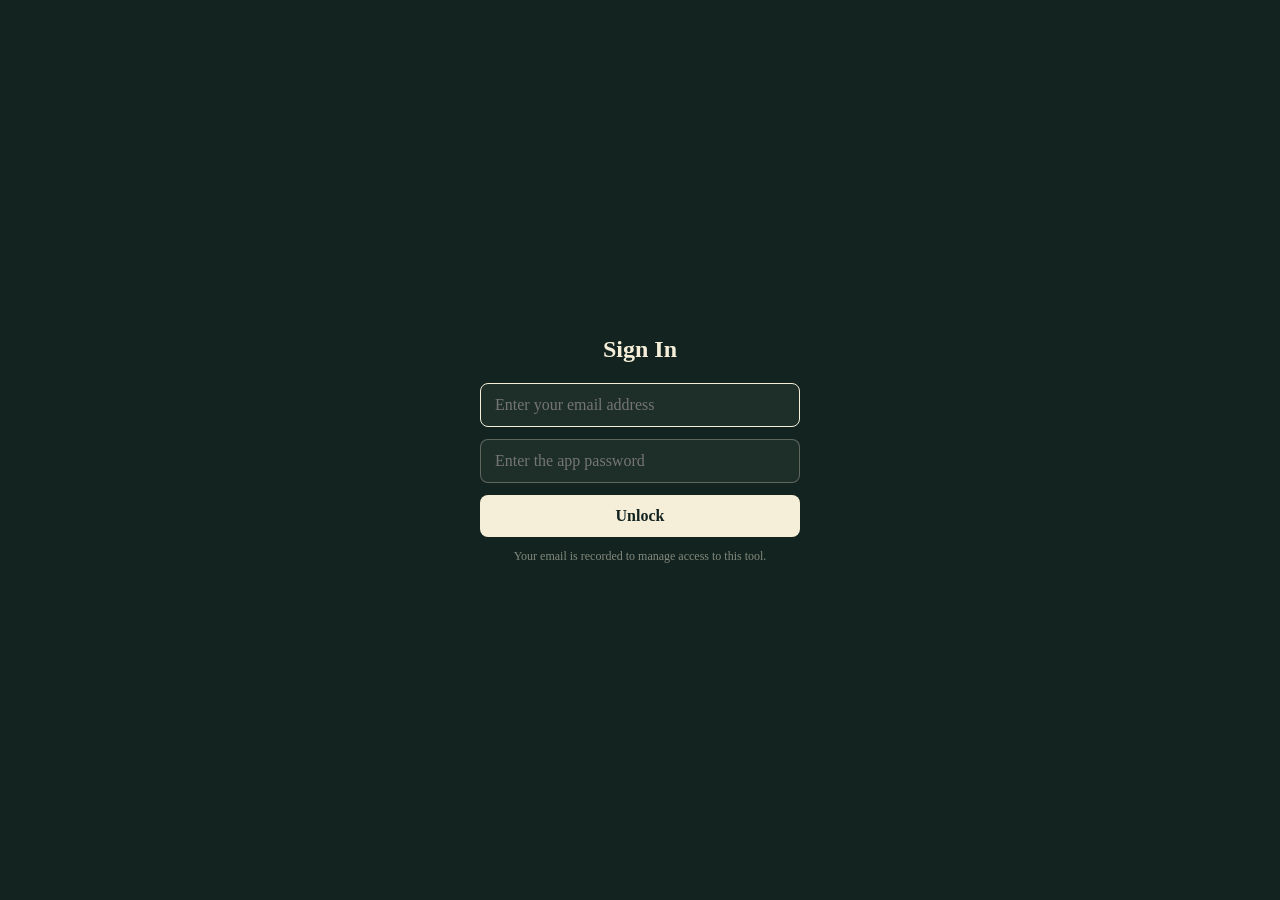
<file: index.html>
<!DOCTYPE html>
<html lang="en">
<head>
<meta charset="UTF-8" />
<meta name="viewport" content="width=device-width, initial-scale=1.0" />
<title>Open Play Generator — By draiyned</title>
<link rel="stylesheet" href="style.css" />
</head>
<body>

<div id="gate-overlay">
  <form id="gate-form" novalidate>
    <h1>Sign In</h1>
    <div id="gsi-wrap" style="display:none">
      <div id="gsi-btn"></div>
      <p id="gsi-status"></p>
    </div>
    <input type="email" id="gate-email" placeholder="Enter your email address" autocomplete="email" inputmode="email" autofocus />
    <input type="password" id="gate-input" placeholder="Enter the app password" autocomplete="off" />
    <button type="submit" id="gate-submit">Unlock</button>
    <p id="gate-error">Incorrect password.</p>
    <p id="gate-note">Your email is recorded to manage access to this tool.</p>
  </form>
</div>

<script src="config.js"></script>
<script src="qr.js"></script>
<div id="root" style="display:none"></div>
<div id="toast-root" aria-live="polite"></div>

<script>
(function () {
  var GATE_PASSWORD = "october2026";
  var SESSION_KEY = "gate-unlocked";
  var EMAIL_KEY = "gate-email";
  // Set in config.js. While the URL is still the placeholder, the gate skips
  // the server check and only validates locally.
  var CFG = window.OPG_CONFIG || {};
  var ACCESS_URL = CFG.ACCESS_URL || "PASTE_APPS_SCRIPT_URL_HERE";
  // Set in config.js. While the client ID is still the placeholder, the gate
  // falls back to a typed (unverified) email.
  var GOOGLE_CLIENT_ID = CFG.GOOGLE_CLIENT_ID || "PASTE_GOOGLE_CLIENT_ID_HERE";
  var useGoogle = GOOGLE_CLIENT_ID.indexOf("PASTE_") !== 0;
  var googleCredential = "";
  var googleEmail = "";
  var DEVICE_KEY = "opg-device-id";
  var submitBtn = document.getElementById("gate-submit");

  function getDeviceId() {
    try {
      var id = localStorage.getItem(DEVICE_KEY);
      if (!id) {
        id = (window.crypto && crypto.randomUUID)
          ? crypto.randomUUID()
          : "d-" + Date.now() + "-" + Math.random().toString(36).slice(2, 12);
        localStorage.setItem(DEVICE_KEY, id);
      }
      return id;
    } catch (e) {
      // no storage: use a one-off id so everyone without storage isn't treated as one device
      return "tmp-" + Math.random().toString(36).slice(2, 14);
    }
  }

  // While someone is inside, ask the server every few seconds whether they've
  // been put on hold, and send them back to the sign-in screen if so.
  var POLL_MS = (Number(CFG.POLL_SECONDS) || 15) * 1000;
  var NOTICE_KEY = "gate-notice";
  var pollTimer = null;

  function kickOut(msg) {
    try {
      sessionStorage.removeItem(SESSION_KEY);
      sessionStorage.setItem(NOTICE_KEY, msg);
    } catch (e) {}
    location.reload();
  }

  function pollStatus() {
    if (ACCESS_URL.indexOf("PASTE_") === 0) return;
    var email = "";
    try { email = sessionStorage.getItem(EMAIL_KEY) || ""; } catch (e) {}
    fetch(ACCESS_URL, {
      method: "POST",
      headers: { "Content-Type": "text/plain;charset=utf-8" },
      body: JSON.stringify({ action: "status", email: email, device: getDeviceId() })
    }).then(function (r) { return r.json(); }).then(function (res) {
      if (res && res.allowed === false) kickOut("Your access was put on hold. Contact the organizer.");
    }).catch(function () {
      // offline or server hiccup: don't kick anyone out because of that
    });
  }

  function startPolling() {
    if (pollTimer) return;
    pollStatus();
    pollTimer = setInterval(pollStatus, POLL_MS);
    document.addEventListener("visibilitychange", function () {
      if (!document.hidden) pollStatus();
    });
  }

  function showError(msg) {
    error.textContent = msg;
    error.style.display = "block";
  }

  function checkAccess(email) {
    if (ACCESS_URL.indexOf("PASTE_") === 0) return Promise.resolve({ allowed: true, email: email });
    // text/plain keeps this a "simple" request, so no CORS preflight is needed
    return fetch(ACCESS_URL, {
      method: "POST",
      headers: { "Content-Type": "text/plain;charset=utf-8" },
      body: JSON.stringify({
        credential: useGoogle ? googleCredential : "",
        email: useGoogle ? "" : email,
        device: getDeviceId(),
        ua: (navigator.userAgent || "").slice(0, 200)
      })
    }).then(function (r) { return r.json(); });
  }

  function emailFromCredential(cred) {
    // display only -- the server verifies the token before trusting it
    try {
      var part = cred.split(".")[1].replace(/-/g, "+").replace(/_/g, "/");
      return JSON.parse(atob(part)).email || "";
    } catch (e) {
      return "";
    }
  }

  function onGoogleCredential(resp) {
    googleCredential = resp.credential || "";
    googleEmail = emailFromCredential(googleCredential);
    document.getElementById("gsi-status").textContent = googleEmail ? "Signed in as " + googleEmail : "Signed in with Google";
    error.style.display = "none";
    input.focus();
  }

  function setupGoogle() {
    emailInput.style.display = "none";
    document.getElementById("gsi-wrap").style.display = "";
    var s = document.createElement("script");
    s.src = "https://accounts.google.com/gsi/client";
    s.async = true;
    s.defer = true;
    s.onload = function () {
      google.accounts.id.initialize({ client_id: GOOGLE_CLIENT_ID, callback: onGoogleCredential });
      google.accounts.id.renderButton(document.getElementById("gsi-btn"), {
        theme: "filled_black", size: "large", text: "signin_with", shape: "pill"
      });
    };
    s.onerror = function () { showError("Couldn't load Google sign-in. Check your connection."); };
    document.head.appendChild(s);
  }

  var overlay = document.getElementById("gate-overlay");
  var form = document.getElementById("gate-form");
  var input = document.getElementById("gate-input");
  var emailInput = document.getElementById("gate-email");
  var error = document.getElementById("gate-error");
  var root = document.getElementById("root");

  function unlock() {
    overlay.style.display = "none";
    root.style.display = "";
    var script = document.createElement("script");
    script.src = "app.js";
    document.body.appendChild(script);
    startPolling();
  }

  var alreadyIn = false;
  try {
    if (sessionStorage.getItem(SESSION_KEY) === "yes") {
      alreadyIn = true;
      unlock();
    }
  } catch (e) {
    // sessionStorage unavailable (e.g. some file:// or privacy modes) -- gate stays up
  }

  try {
    var notice = sessionStorage.getItem(NOTICE_KEY);
    if (notice && !alreadyIn) {
      sessionStorage.removeItem(NOTICE_KEY);
      showError(notice);
    }
  } catch (e) {}

  if (useGoogle && !alreadyIn) setupGoogle();

  form.addEventListener("submit", function (e) {
    e.preventDefault();
    var email = emailInput.value.trim();
    if (useGoogle) {
      if (!googleCredential) {
        showError("Sign in with Google first.");
        return;
      }
    } else if (!/^[^\s@]+@[^\s@]+\.[^\s@]+$/.test(email)) {
      showError("Enter a valid email address.");
      emailInput.focus();
      return;
    }
    if (input.value !== GATE_PASSWORD) {
      showError("Incorrect password.");
      input.value = "";
      input.focus();
      return;
    }
    submitBtn.disabled = true;
    submitBtn.textContent = "Checking…";
    checkAccess(email).then(function (res) {
      if (res && res.allowed) {
        error.style.display = "none";
        try {
          sessionStorage.setItem(SESSION_KEY, "yes");
          sessionStorage.setItem(EMAIL_KEY, res.email || email);
        } catch (err) {
          // ignore if storage isn't available
        }
        unlock();
      } else if (res && res.reason === "blocked") {
        showError("Access is on hold for this email or device. Contact the organizer.");
      } else if (res && res.reason === "unverified") {
        googleCredential = "";
        document.getElementById("gsi-status").textContent = "";
        showError("Google sign-in couldn't be verified. Sign in with Google again.");
      } else {
        showError("Couldn't verify access. Try again.");
      }
    }).catch(function (err) {
      showError("Couldn't reach the access server (" + String((err && err.message) || err).slice(0, 80) + "). Check your connection and try again.");
    }).then(function () {
      submitBtn.disabled = false;
      submitBtn.textContent = "Unlock";
    });
  });
})();
</script>

</body>
</html>
</file>
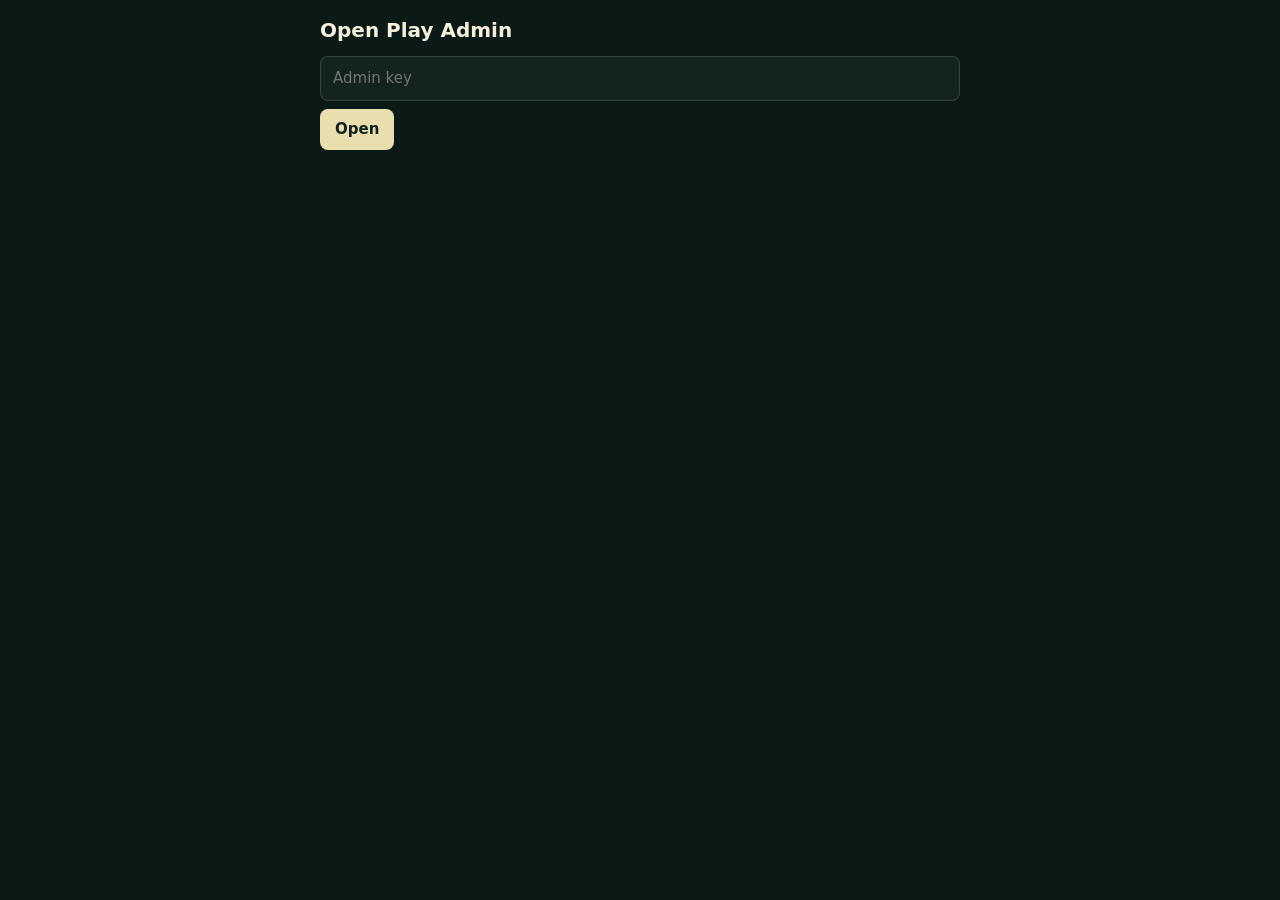
<file: admin/index.html>
<!DOCTYPE html>
<html lang="en">
<head>
<meta charset="UTF-8" />
<meta name="viewport" content="width=device-width, initial-scale=1.0" />
<meta name="robots" content="noindex, nofollow" />
<title>Open Play Admin</title>
<style>
  :root { color-scheme: dark; --bg:#0b1a17; --card:#122320; --line:rgba(245,239,217,.16); --txt:#F5EFD9; --mut:rgba(245,239,217,.6); --ok:#7fd49a; --bad:#ff8a80; }
  * { box-sizing: border-box; }
  body { margin:0; background:var(--bg); color:var(--txt); font:15px/1.4 system-ui, -apple-system, "Segoe UI", sans-serif; padding:16px; padding-top:max(16px, env(safe-area-inset-top)); }
  h1 { font-size:1.25rem; margin:0 0 12px; }
  .wrap { max-width:640px; margin:0 auto; }
  input, button { font:inherit; color:inherit; }
  input[type=password], input[type=search] { width:100%; padding:11px 12px; border-radius:8px; border:1px solid var(--line); background:var(--card); }
  button { cursor:pointer; border-radius:8px; border:1px solid var(--line); background:var(--card); padding:9px 14px; }
  button:disabled { opacity:.5; cursor:wait; }
  .primary { background:#e9dfae; color:#10201c; border-color:transparent; font-weight:600; }
  .row { display:flex; gap:8px; align-items:center; }
  .row > input { flex:1; }
  #err { color:var(--bad); min-height:1.2em; margin:8px 0 0; font-size:.9rem; }
  .stats { display:flex; gap:14px; margin:4px 0 12px; color:var(--mut); font-size:.85rem; flex-wrap:wrap; }
  .stats b { color:var(--txt); }
  .acct { background:var(--card); border:1px solid var(--line); border-radius:10px; padding:12px; margin:10px 0; }
  .acct.blocked { border-color:rgba(255,138,128,.5); }
  .top { display:flex; justify-content:space-between; gap:10px; align-items:flex-start; }
  .mail { font-weight:600; word-break:break-all; }
  .badge { font-size:.75rem; padding:2px 8px; border-radius:99px; border:1px solid currentColor; white-space:nowrap; }
  .badge.ok { color:var(--ok); } .badge.bad { color:var(--bad); }
  .meta { color:var(--mut); font-size:.8rem; margin-top:6px; word-break:break-word; }
  .act { margin-top:10px; }
  .danger { color:var(--bad); }
  .hide { display:none; }
  #empty { color:var(--mut); text-align:center; padding:24px 0; }
</style>
</head>
<body>
<div class="wrap">
  <h1>Open Play Admin</h1>

  <form id="login">
    <input type="password" id="key" placeholder="Admin key" autocomplete="off" />
    <div class="row" style="margin-top:8px"><button class="primary" id="go" type="submit">Open</button></div>
  </form>

  <div id="panel" class="hide">
    <div class="row" style="margin-bottom:8px">
      <input type="search" id="q" placeholder="Search email or device" />
      <button id="refresh" type="button">Refresh</button>
    </div>
    <div class="stats" id="stats"></div>
    <div id="list"></div>
    <div id="empty" class="hide">No sign-ins yet.</div>
    <div class="row" style="margin-top:14px"><button id="logout" type="button">Lock</button></div>
  </div>
  <p id="err"></p>
</div>

<script src="../config.js"></script>
<script>
(function () {
  var CFG = window.OPG_CONFIG || {};
  var URL_ = CFG.ACCESS_URL || "";
  var KEY_STORE = "opg-admin-key";
  var key = "";
  var rows = [];
  var $ = function (id) { return document.getElementById(id); };

  function esc(s) {
    return String(s == null ? "" : s).replace(/[&<>"']/g, function (c) {
      return { "&": "&amp;", "<": "&lt;", ">": "&gt;", '"': "&quot;", "'": "&#39;" }[c];
    });
  }

  function showErr(m) { $("err").textContent = m || ""; }

  function api(payload) {
    if (!URL_ || URL_.indexOf("PASTE_") === 0) return Promise.reject(new Error("config"));
    payload.key = key;
    return fetch(URL_, {
      method: "POST",
      headers: { "Content-Type": "text/plain;charset=utf-8" },
      body: JSON.stringify(payload)
    }).then(function (r) { return r.json(); });
  }

  function reason(res) {
    var map = {
      bad_key: "Wrong key.",
      locked: "Too many wrong tries. Wait 15 minutes.",
      admin_disabled: "Admin isn't set up in the script yet (set ADMIN_KEY).",
      stale: "That row changed. Refreshing.",
      no_row: "That row no longer exists. Refreshing."
    };
    return map[res && res.reason] || "Something went wrong.";
  }

  function fmt(iso) {
    if (!iso) return "—";
    var d = new Date(iso);
    return isNaN(d) ? esc(iso) : d.toLocaleString([], { dateStyle: "medium", timeStyle: "short" });
  }

  function render() {
    var q = $("q").value.trim().toLowerCase();
    var shown = rows.filter(function (r) {
      return !q || r.email.toLowerCase().indexOf(q) >= 0 || r.device.toLowerCase().indexOf(q) >= 0;
    }).sort(function (a, b) { return String(b.last).localeCompare(String(a.last)); });

    var emails = {}, blockedEmails = {};
    rows.forEach(function (r) { emails[r.email] = 1; if (r.blocked) blockedEmails[r.email] = 1; });
    $("stats").innerHTML =
      "<span><b>" + Object.keys(emails).length + "</b> accounts</span>" +
      "<span><b>" + rows.length + "</b> devices</span>" +
      "<span><b>" + Object.keys(blockedEmails).length + "</b> on hold</span>";

    $("empty").classList.toggle("hide", rows.length > 0);
    $("list").innerHTML = shown.map(function (r) {
      var b = r.blocked;
      return (
        '<div class="acct' + (b ? " blocked" : "") + '">' +
          '<div class="top"><div class="mail">' + esc(r.email) + '</div>' +
          '<span class="badge ' + (b ? "bad" : "ok") + '">' + (b ? "on hold" : "allowed") + '</span></div>' +
          '<div class="meta">Last seen ' + fmt(r.last) + ' · first ' + fmt(r.first) + ' · ' + esc(r.visits) + ' visit' + (r.visits === 1 ? "" : "s") + '</div>' +
          '<div class="meta">Device ' + esc(r.device.slice(0, 8)) + ' · ' + esc(r.ua.slice(0, 90)) + '</div>' +
          '<div class="act"><button type="button" class="' + (b ? "" : "danger") + '" data-row="' + r.row + '" data-email="' + esc(r.email) + '" data-to="' + (b ? "allowed" : "blocked") + '">' +
            (b ? "Unblock" : "Block") + '</button></div>' +
        '</div>'
      );
    }).join("");
  }

  function load() {
    showErr("");
    return api({ action: "list" }).then(function (res) {
      if (!res || !res.ok) {
        if (res && (res.reason === "bad_key" || res.reason === "locked" || res.reason === "admin_disabled")) lock();
        showErr(reason(res));
        return;
      }
      rows = res.rows || [];
      $("login").classList.add("hide");
      $("panel").classList.remove("hide");
      try { sessionStorage.setItem(KEY_STORE, key); } catch (e) {}
      render();
    }).catch(function (e) {
      showErr(e.message === "config" ? "Set ACCESS_URL in config.js first." : "Couldn't reach the server (" + String(e.message || e).slice(0, 80) + "). Try again.");
    });
  }

  function lock() {
    key = "";
    rows = [];
    try { sessionStorage.removeItem(KEY_STORE); } catch (e) {}
    $("panel").classList.add("hide");
    $("login").classList.remove("hide");
    $("key").value = "";
  }

  $("login").addEventListener("submit", function (e) {
    e.preventDefault();
    key = $("key").value;
    if (!key) return;
    $("go").disabled = true;
    load().then(function () { $("go").disabled = false; });
  });
  $("refresh").addEventListener("click", load);
  $("logout").addEventListener("click", lock);
  $("q").addEventListener("input", render);

  $("list").addEventListener("click", function (e) {
    var btn = e.target.closest("button[data-row]");
    if (!btn) return;
    var to = btn.dataset.to, email = btn.dataset.email;
    var msg = to === "blocked"
      ? "Put " + email + " and this device on hold?"
      : "Unblock " + email + "? This also clears holds tied to the same email or device.";
    if (!window.confirm(msg)) return;
    btn.disabled = true;
    api({ action: "set", row: Number(btn.dataset.row), email: email, status: to }).then(function (res) {
      if (!res || !res.ok) { showErr(reason(res)); return load(); }
      rows = res.rows || [];
      showErr("");
      render();
    }).catch(function (e) { showErr("Couldn't reach the server (" + String((e && e.message) || e).slice(0, 80) + "). Try again."); btn.disabled = false; });
  });

  try {
    var saved = sessionStorage.getItem(KEY_STORE);
    if (saved) { key = saved; load(); }
  } catch (e) {}
})();
</script>
</body>
</html>
</file>
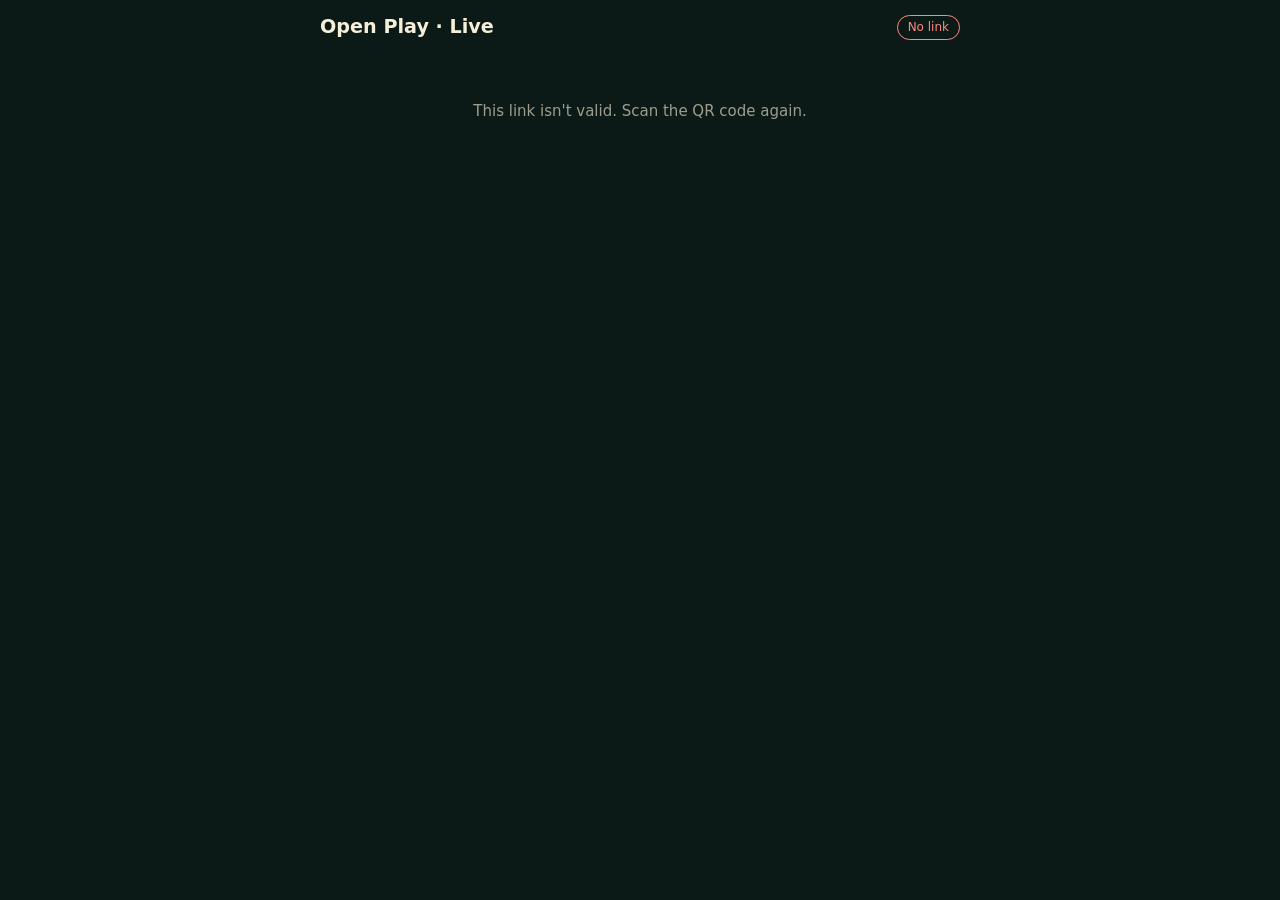
<file: live/index.html>
<!DOCTYPE html>
<html lang="en">
<head>
<meta charset="UTF-8" />
<meta name="viewport" content="width=device-width, initial-scale=1.0" />
<meta name="robots" content="noindex, nofollow" />
<title>Open Play — Live</title>
<style>
  :root { color-scheme: dark; --bg:#0b1a17; --card:#122320; --line:rgba(245,239,217,.16); --txt:#F5EFD9; --mut:rgba(245,239,217,.62); --ok:#7fd49a; --bad:#ff8a80; --gold:#e9dfae; }
  * { box-sizing: border-box; }
  body { margin:0; background:var(--bg); color:var(--txt); font:15px/1.4 system-ui,-apple-system,"Segoe UI",sans-serif; padding:14px; padding-top:max(14px, env(safe-area-inset-top)); padding-bottom:max(24px, env(safe-area-inset-bottom)); }
  .wrap { max-width:640px; margin:0 auto; }
  header { display:flex; align-items:center; justify-content:space-between; gap:10px; margin-bottom:12px; }
  h1 { font-size:1.2rem; margin:0; }
  h2 { font-size:.78rem; letter-spacing:.08em; text-transform:uppercase; color:var(--mut); margin:20px 0 8px; font-weight:600; }
  .pill { font-size:.75rem; padding:3px 10px; border-radius:99px; border:1px solid currentColor; white-space:nowrap; }
  .pill.live { color:var(--ok); } .pill.off { color:var(--bad); } .pill.end { color:var(--gold); }
  .sub { color:var(--mut); font-size:.8rem; }
  .banner { background:#1b3a33; border:1px solid rgba(233,223,174,.45); border-radius:10px; padding:10px 12px; margin:10px 0; font-size:.9rem; }
  .courts { display:grid; grid-template-columns:repeat(auto-fit,minmax(250px,1fr)); gap:10px; }
  .card { background:var(--card); border:1px solid var(--line); border-radius:12px; padding:12px; }
  .card.playing { border-color:rgba(233,223,174,.45); }
  .chead { display:flex; justify-content:space-between; color:var(--mut); font-size:.8rem; margin-bottom:6px; }
  .team { font-weight:600; }
  .vs { color:var(--mut); font-size:.75rem; margin:2px 0; }
  .mt { color:var(--gold); font-variant-numeric:tabular-nums; }
  .free { color:var(--mut); }
  .chips { display:flex; flex-wrap:wrap; gap:6px; }
  .chip { background:var(--card); border:1px solid var(--line); border-radius:99px; padding:4px 10px; font-size:.85rem; }
  .chip b { color:var(--gold); margin-right:4px; }
  .chip.hot { border-color:rgba(233,223,174,.7); background:rgba(233,223,174,.14); font-weight:600; }
  .card.next { border-color:rgba(233,223,174,.7); }
  .nextbadge { color:var(--gold); font-weight:700; letter-spacing:.08em; }
  table { width:100%; border-collapse:collapse; font-variant-numeric:tabular-nums; }
  th, td { padding:7px 6px; text-align:right; border-bottom:1px solid var(--line); font-size:.85rem; white-space:nowrap; }
  th { color:var(--mut); font-weight:600; font-size:.72rem; }
  th:nth-child(2), td:nth-child(2) { text-align:left; width:100%; white-space:normal; }
  td:first-child, th:first-child { text-align:left; color:var(--mut); }
  .pos { color:var(--ok); } .neg { color:var(--bad); }
  .scroll { overflow-x:auto; }
  .res { background:var(--card); border:1px solid var(--line); border-radius:10px; padding:9px 12px; margin-bottom:8px; font-size:.9rem; }
  .res .row { display:flex; justify-content:space-between; gap:10px; }
  .res .win { font-weight:700; }
  .res .meta { color:var(--mut); font-size:.75rem; margin-bottom:3px; }
  .empty { color:var(--mut); padding:6px 0; }
  .msg { text-align:center; padding:48px 12px; color:var(--mut); }
</style>
</head>
<body>
<div class="wrap">
  <header>
    <div><h1>Open Play · Live</h1><div class="sub" id="ago"></div></div>
    <span class="pill off" id="pill">Connecting…</span>
  </header>
  <div id="banner"></div>
  <div id="content"><div class="msg">Loading…</div></div>
</div>

<script src="../config.js"></script>
<script>
(function () {
  var CFG = window.OPG_CONFIG || {};
  var URL_ = CFG.ACCESS_URL || "";
  var id = new URLSearchParams(window.location.search).get("s") || "";
  var rcvAt = 0, snap = null, lastOk = 0, notFound = false, failed = false, problem = "";
  var $ = function (i) { return document.getElementById(i); };

  function esc(s) {
    return String(s == null ? "" : s).replace(/[&<>"']/g, function (c) {
      return { "&": "&amp;", "<": "&lt;", ">": "&gt;", '"': "&quot;", "'": "&#39;" }[c];
    });
  }
  function names(a) { return esc((a || []).join(" & ")); }
  function clock(ms) {
    var s = Math.max(0, Math.floor(ms / 1000)), h = Math.floor(s / 3600), m = Math.floor((s % 3600) / 60), x = s % 60;
    return (h > 0 ? h + ":" : "") + (m < 10 ? "0" : "") + m + ":" + (x < 10 ? "0" : "") + x;
  }

  function renderSnap(s) {
    var h = "";
    if (s.stopped) {
      return '<div class="msg">The host stopped sharing. Thanks for playing!</div>';
    }
    h += "<h2>On court</h2>";
    if (!s.courts || !s.courts.length) h += '<div class="empty">Session starting soon.</div>';
    else {
      h += '<div class="courts">' + s.courts.map(function (c) {
        if (c.free) return '<div class="card"><div class="chead"><span>Court ' + esc(c.n) + '</span></div><div class="free">Free — waiting for players</div></div>';
        return '<div class="card playing"><div class="chead"><span>Court ' + esc(c.n) + '</span><span>Match ' + esc(c.m) + (c.el != null ? ' · <b class="mt" data-el="' + esc(c.el) + '">' + clock(c.el) + '</b>' : '') + '</span></div>' +
          '<div class="team">' + names(c.a) + '</div><div class="vs">vs</div><div class="team">' + names(c.b) + '</div></div>';
      }).join("") + "</div>";
    }

    var q = s.queue || [];
    h += "<h2>Up next (" + q.length + " waiting)</h2>";
    if (s.next && s.next.length) {
      var f = s.next[0];
      h += '<div class="card next"><div class="chead"><span class="nextbadge">NEXT</span><span>next match</span></div>' +
        '<div class="team">' + names(f.a) + '</div><div class="vs">vs</div><div class="team">' + names(f.b) + "</div></div>";
      if (s.next.length > 1) {
        h += '<div class="sub" style="margin:10px 0 6px">After that (may change)</div>';
        h += s.next.slice(1).map(function (m, i) {
          return '<div class="res"><div class="meta">' + (i + 2) + (i === 0 ? "nd" : "rd") + ' up</div><div class="row"><span>' + names(m.a) + '</span><span class="vs">vs</span><span>' + names(m.b) + "</span></div></div>";
        }).join("");
      }
      if (s.rest && s.rest.length) {
        h += '<div class="sub" style="margin:10px 0 6px">Also waiting</div><div class="chips">' +
          s.rest.map(function (n) { return '<span class="chip">' + esc(n) + "</span>"; }).join("") + "</div>";
      }
    } else if (!q.length) {
      h += '<div class="empty">Nobody waiting.</div>';
    } else {
      h += '<div class="card next"><div class="chead"><span class="nextbadge">NEXT</span><span>needs ' + Math.max(0, 4 - q.length) + ' more player' + (4 - q.length === 1 ? "" : "s") + "</span></div>" +
        '<div class="chips">' + q.map(function (n) { return '<span class="chip hot">' + esc(n) + "</span>"; }).join("") + "</div></div>";
    }
    if (s.onBreak && s.onBreak.length) h += '<div class="sub" style="margin-top:8px">On break: ' + esc(s.onBreak.join(", ")) + "</div>";

    h += "<h2>Leaderboard · most wins</h2>";
    if (!s.standings || !s.standings.length || !s.standings.some(function (r) { return r.mp > 0; })) h += '<div class="empty">Standings appear after the first match.</div>';
    else {
      var rows = s.standings.slice().sort(function (x, y) {
        return (y.w - x.w) || (x.l - y.l) || String(x.n).localeCompare(String(y.n));
      });
      var rank = 0, prev = null;
      h += '<div class="scroll"><table><thead><tr><th>#</th><th>Player</th><th>Wins</th><th>Losses</th><th>MP</th></tr></thead><tbody>' +
        rows.map(function (r, i) {
          var key = r.w + "-" + r.l;
          if (key !== prev) { rank = i + 1; prev = key; }
          return "<tr><td>" + rank + "</td><td>" + esc(r.n) + "</td><td>" + esc(r.w) + "</td><td>" + esc(r.l) + "</td><td>" + esc(r.mp) + "</td></tr>";
        }).join("") + "</tbody></table></div>";
    }

    h += "<h2>Recent results</h2>";
    if (!s.history || !s.history.length) h += '<div class="empty">No matches finished yet.</div>';
    else h += s.history.map(function (m) {
      return '<div class="res"><div class="meta">Court ' + esc(m.c) + " · match " + esc(m.m) + (m.du ? " · " + clock(m.du) : "") + "</div>" +
        '<div class="row' + (m.w === "A" ? " win" : "") + '"><span>' + names(m.a) + "</span><span>" + esc(m.sa) + "</span></div>" +
        '<div class="row' + (m.w === "B" ? " win" : "") + '"><span>' + names(m.b) + "</span><span>" + esc(m.sb) + "</span></div></div>";
    }).join("");
    return h;
  }

  function paint() {
    var pill = $("pill"), banner = $("banner"), content = $("content");
    if (!id || !URL_ || URL_.indexOf("PASTE_") === 0) {
      pill.className = "pill off"; pill.textContent = "No link";
      content.innerHTML = '<div class="msg">This link isn\'t valid. Scan the QR code again.</div>';
      return;
    }
    if (!snap) {
      pill.className = "pill off";
      pill.textContent = problem ? "Problem" : failed ? "Offline" : "Connecting…";
      content.innerHTML = '<div class="msg">' + (problem ? esc(problem) : notFound
        ? "Waiting for the host to start sharing…<br>This page updates by itself."
        : failed ? "Can't reach the server. Retrying…" : "Loading…") + "</div>";
      banner.innerHTML = "";
      return;
    }
    var age = Math.max(0, Math.round((Date.now() - snap.t) / 1000));
    var stale = age > 120 && !snap.ended && !snap.stopped;
    pill.className = "pill " + (snap.ended || snap.stopped ? "end" : stale ? "off" : "live");
    pill.textContent = snap.stopped ? "Stopped" : snap.ended ? "Ended" : stale ? "Host offline" : "Live";
    banner.innerHTML = snap.ended ? '<div class="banner">Session ended — final results below.</div>'
      : stale ? '<div class="banner">The host hasn\'t sent an update in a while. Showing the last known state.</div>' : "";
    content.innerHTML = renderSnap(snap);
  }

  function tickClocks() {
    if (!snap || snap.ended || snap.stopped || !rcvAt) return;
    var extra = Date.now() - rcvAt;
    if (extra > 120000) return; // host not heard from: stop counting
    var els = document.querySelectorAll("[data-el]");
    for (var i = 0; i < els.length; i++) els[i].textContent = clock(Number(els[i].getAttribute("data-el")) + extra);
  }

  function tickAgo() {
    tickClocks();
    var el = $("ago");
    if (!snap || !snap.t) { el.textContent = ""; return; }
    var s = Math.max(0, Math.round((Date.now() - snap.t) / 1000));
    el.textContent = "Updated " + (s < 5 ? "just now" : s < 90 ? s + "s ago" : Math.round(s / 60) + " min ago");
  }

  function poll() {
    if (!id || !URL_ || URL_.indexOf("PASTE_") === 0) { paint(); return; }
    var ctl = window.AbortController ? new AbortController() : null;
    var timer = ctl ? setTimeout(function () { ctl.abort(); }, 15000) : null;
    fetch(URL_ + "?action=live&id=" + encodeURIComponent(id), ctl ? { signal: ctl.signal } : undefined)
      .then(function (r) { return r.json(); })
      .then(function (res) {
        if (timer) clearTimeout(timer);
        failed = false; problem = "";
        if (res && res.ok && res.snap) { snap = res.snap; rcvAt = Date.now(); notFound = false; lastOk = Date.now(); }
        else if (res && res.reason === "none") { notFound = true; }
        else if (res && res.reason === "use_post") { problem = "The live server hasn't been updated yet. Ask the host to deploy the latest script."; }
        else if (res && res.reason === "invalid") { problem = "This link isn't valid. Scan the QR code again."; }
        else { problem = "Unexpected reply from the server."; }
        paint(); tickAgo();
      })
      .catch(function () { failed = true; paint(); });
  }

  paint();
  poll();
  setInterval(function () { if (!document.hidden) poll(); }, 6000 + Math.floor(Math.random() * 1000));
  setInterval(tickAgo, 1000);
  document.addEventListener("visibilitychange", function () { if (!document.hidden) poll(); });
})();
</script>
</body>
</html>
</file>
<file: style.css>
* {
  box-sizing: border-box;
}

html, body {
  margin: 0;
  padding: 0;
  background: #122320;
  color: #F5EFD9;
  font-family: -apple-system, BlinkMacSystemFont, "Segoe UI"* {
  box-sizing: border-box;
}

html, body {
  margin: 0;
  padding: 0;
  background: #122320;
  color: #F5EFD9;
  font-family: -apple-system, BlinkMacSystemFont, "Segoe UI", Roboto, Helvetica, Arial, sans-serif;
  min-height: 100vh;
}

button, input {
  font-family: inherit;
}

.container {
  max-width: 768px;
  margin: 0 auto;
  padding: 40px 20px;
}

/* ---------- header ---------- */
.app-header {
  display: flex;
  align-items: center;
  gap: 16px;
  margin-bottom: 32px;
}

.app-title {
  font-family: Georgia, "Times New Roman", serif;
  font-weight: 700;
  font-size: 1.875rem;
  letter-spacing: -0.025em;
  color: #F5EFD9;
  margin: 0;
}

.app-subtitle {
  font-size: 0.875rem;
  opacity: 0.7;
  margin: 4px 0 0;
}

/* ---------- setup panel ---------- */
.panel {
  background: #0D1C19;
  border: 1px solid rgba(245, 239, 217, 0.12);
  border-radius: 8px;
  padding: 20px;
  margin-bottom: 24px;
}

.panel-label-row {
  display: flex;
  align-items: center;
  gap: 8px;
  margin-bottom: 12px;
}

.label-caps {
  font-size: 0.875rem;
  text-transform: uppercase;
  letter-spacing: 0.1em;
  opacity: 0.7;
}

.add-player-row {
  display: flex;
  gap: 8px;
  margin-bottom: 16px;
}

.text-input {
  flex: 1;
  border-radius: 6px;
  padding: 8px 12px;
  font-size: 0.875rem;
  background: #122320;
  border: 1px solid rgba(245, 239, 217, 0.2);
  color: #F5EFD9;
  outline: none;
}

.btn-add {
  border-radius: 6px;
  padding: 8px 12px;
  display: flex;
  align-items: center;
  gap: 4px;
  font-size: 0.875rem;
  font-weight: 500;
  background: #C4622D;
  color: #F5EFD9;
  border: none;
  cursor: pointer;
}
.btn-add:hover { opacity: 0.9; }

.bulk-add-link {
  display: flex;
  align-items: center;
  gap: 6px;
  background: none;
  border: none;
  color: #E8D144;
  font-size: 0.8125rem;
  padding: 0;
  margin-bottom: 16px;
  cursor: pointer;
  opacity: 0.85;
}
.bulk-add-link:hover { opacity: 1; }

.bulk-add-panel {
  margin-bottom: 16px;
}

.bulk-add-textarea {
  width: 100%;
  min-height: 96px;
  border-radius: 6px;
  padding: 8px 12px;
  font-size: 0.875rem;
  background: #122320;
  border: 1px solid rgba(245, 239, 217, 0.2);
  color: #F5EFD9;
  outline: none;
  resize: vertical;
  font-family: inherit;
  margin-bottom: 8px;
}

.player-chips {
  display: flex;
  flex-wrap: wrap;
  gap: 8px;
  margin-bottom: 16px;
}

.chip {
  display: flex;
  align-items: center;
  gap: 6px;
  border-radius: 999px;
  padding: 4px 6px 4px 12px;
  font-size: 0.875rem;
  background: rgba(245, 239, 217, 0.08);
}
.chip.occupied {
  background: rgba(232, 209, 68, 0.15);
}
.chip.benched {
  background: rgba(245, 239, 217, 0.04);
  opacity: 0.55;
  text-decoration: line-through;
}
.chip.locked {
  background: rgba(232, 209, 68, 0.1);
}
.chip.lock-pending {
  background: rgba(232, 209, 68, 0.25);
  box-shadow: 0 0 0 1px rgba(232, 209, 68, 0.6);
}
.chip-tag {
  text-decoration: none;
  font-size: 0.6875rem;
  text-transform: uppercase;
  letter-spacing: 0.06em;
  opacity: 0.8;
  background: rgba(224, 133, 133, 0.25);
  color: #E0A5A5;
  border-radius: 999px;
  padding: 1px 6px;
}
.chip-tag-lock {
  background: rgba(232, 209, 68, 0.2);
  color: #E8D144;
  text-transform: none;
  letter-spacing: 0;
}

.chip-skill {
  border-radius: 999px;
  padding: 2px 7px;
  background: rgba(255, 255, 255, 0.06);
  border: none;
  color: inherit;
  cursor: pointer;
  font-size: 0.75rem;
  font-variant-numeric: tabular-nums;
}
.chip-skill:hover { background: rgba(255, 255, 255, 0.12); }

.chip-lock {
  border-radius: 999px;
  padding: 2px;
  background: none;
  border: none;
  color: inherit;
  cursor: pointer;
  display: flex;
  align-items: center;
  opacity: 0.7;
}
.chip-lock:hover { background: rgba(255, 255, 255, 0.1); opacity: 1; }
.chip.locked .chip-lock { color: #E8D144; opacity: 1; }

.chip-remove {
  border-radius: 999px;
  padding: 2px;
  background: none;
  border: none;
  color: inherit;
  cursor: pointer;
  display: flex;
  align-items: center;
}
.chip-remove:hover { background: rgba(255, 255, 255, 0.1); }

.lock-hint {
  display: flex;
  align-items: center;
  gap: 6px;
  font-size: 0.8125rem;
  color: #E8D144;
  background: rgba(232, 209, 68, 0.12);
  border-radius: 8px;
  padding: 8px 10px;
  margin-bottom: 12px;
}

.courts-label {
  font-size: 0.875rem;
  opacity: 0.7;
  display: flex;
  align-items: center;
  gap: 8px;
  width: fit-content;
}

.number-input {
  width: 64px;
  border-radius: 6px;
  padding: 4px 8px;
  font-size: 0.875rem;
  background: #122320;
  border: 1px solid rgba(245, 239, 217, 0.2);
  color: #F5EFD9;
  outline: none;
}
.number-input:disabled { opacity: 0.5; }

/* ---------- error banner ---------- */
.error-banner {
  border-radius: 6px;
  padding: 8px 16px;
  margin-bottom: 16px;
  font-size: 0.875rem;
  background: rgba(196, 98, 45, 0.18);
  color: #F0B896;
}

/* ---------- toast notification ---------- */
#toast-root {
  position: fixed;
  top: 20px;
  left: 50%;
  transform: translateX(-50%);
  z-index: 1000;
  display: flex;
  flex-direction: column;
  align-items: center;
  gap: 8px;
  pointer-events: none;
}

.toast {
  display: flex;
  align-items: center;
  gap: 8px;
  border-radius: 6px;
  padding: 10px 16px;
  font-size: 0.875rem;
  font-weight: 500;
  background: #1E4137;
  color: #F5EFD9;
  border: 1px solid rgba(232, 209, 68, 0.4);
  box-shadow: 0 4px 14px rgba(0, 0, 0, 0.3);
  opacity: 0;
  transform: translateY(-8px);
  transition: opacity 0.2s ease, transform 0.2s ease;
}

.toast.toast-visible {
  opacity: 1;
  transform: translateY(0);
}

.toast .icon {
  color: #E8D144;
  flex-shrink: 0;
}

.toast-undo {
  pointer-events: auto;
}
.toast-undo-btn {
  background: none;
  border: none;
  color: #E8D144;
  font-weight: 700;
  font-size: 0.875rem;
  cursor: pointer;
  padding: 2px 4px;
  text-decoration: underline;
}

/* ---------- action buttons ---------- */
.actions-row {
  display: flex;
  gap: 12px;
  margin-bottom: 32px;
}

.btn-primary {
  display: flex;
  align-items: center;
  gap: 8px;
  border-radius: 6px;
  padding: 10px 16px;
  font-weight: 500;
  font-size: 0.875rem;
  background: #E8D144;
  color: #1B2A2A;
  border: none;
  cursor: pointer;
}
.btn-primary:hover { opacity: 0.9; }

.btn-secondary {
  display: flex;
  align-items: center;
  gap: 8px;
  border-radius: 6px;
  padding: 10px 16px;
  font-size: 0.875rem;
  opacity: 0.7;
  background: none;
  color: #F5EFD9;
  border: 1px solid rgba(245, 239, 217, 0.2);
  cursor: pointer;
}
.btn-secondary:hover { opacity: 1; }

/* ---------- courts grid ---------- */
.courts-grid {
  display: grid;
  gap: 12px;
  margin-bottom: 32px;
  grid-template-columns: repeat(auto-fit, minmax(240px, 1fr));
}

.court-card {
  border-radius: 8px;
  padding: 16px;
  position: relative;
  overflow: hidden;
  display: flex;
  flex-direction: column;
  justify-content: space-between;
  min-height: 128px;
  background: #1E332E;
}
.court-card.active {
  background: #2F6E5C;
}

.net-line {
  position: absolute;
  left: 16px;
  right: 16px;
  top: 50%;
  height: 1px;
  background: rgba(245, 239, 217, 0.35);
}
.history-card .net-line {
  background: rgba(245, 239, 217, 0.2);
}

.court-head {
  display: flex;
  align-items: center;
  justify-content: space-between;
  margin-bottom: 8px;
}

.court-label {
  font-size: 0.625rem;
  text-transform: uppercase;
  letter-spacing: 0.1em;
  opacity: 0.7;
}

.match-num {
  font-size: 0.625rem;
  opacity: 0.5;
}

.team-name {
  font-size: 0.875rem;
  font-weight: 500;
}

.vs {
  text-align: center;
  font-size: 0.625rem;
  opacity: 0.6;
  margin: 4px 0;
}

.court-idle {
  display: flex;
  align-items: center;
  gap: 6px;
  font-size: 0.75rem;
  opacity: 0.5;
}

.btn-small {
  display: flex;
  align-items: center;
  gap: 6px;
  border-radius: 6px;
  padding: 6px 12px;
  font-size: 0.75rem;
  font-weight: 500;
  background: #E8D144;
  color: #1B2A2A;
  border: none;
  cursor: pointer;
  margin-top: 12px;
  align-self: flex-start;
}
.btn-small:hover { opacity: 0.9; }

.btn-ghost-small {
  border-radius: 6px;
  padding: 6px 12px;
  font-size: 0.75rem;
  opacity: 0.7;
  background: none;
  color: #F5EFD9;
  border: 1px solid rgba(245, 239, 217, 0.3);
  cursor: pointer;
}
.btn-ghost-small:hover { opacity: 1; }

.confirm-block { margin-top: 12px; }
.confirm-text { font-size: 0.75rem; opacity: 0.8; margin-bottom: 8px; }
.btn-row { display: flex; gap: 8px; }

.score-row {
  display: flex;
  align-items: center;
  gap: 8px;
  margin-bottom: 8px;
}
.score-row.last { margin-bottom: 12px; }

.score-label {
  display: flex;
  align-items: center;
  gap: 6px;
  font-size: 0.75rem;
  flex: 1;
  min-width: 0;
}

.score-team-name {
  opacity: 0.7;
  overflow: hidden;
  text-overflow: ellipsis;
  white-space: nowrap;
}

.score-input {
  width: 56px;
  flex-shrink: 0;
  border-radius: 6px;
  padding: 4px 8px;
  font-size: 0.75rem;
  background: #122320;
  border: 1px solid rgba(245, 239, 217, 0.25);
  color: #F5EFD9;
  outline: none;
}

/* ---------- waiting section ---------- */
.waiting-section { margin-bottom: 32px; }

.section-label {
  font-size: 0.75rem;
  text-transform: uppercase;
  letter-spacing: 0.1em;
  opacity: 0.5;
  margin-bottom: 8px;
}

.waiting-list {
  display: flex;
  flex-wrap: wrap;
  gap: 8px;
}

.waiting-empty {
  font-size: 0.875rem;
  opacity: 0.4;
}

.waiting-chip {
  border-radius: 999px;
  padding: 4px 12px;
  font-size: 0.875rem;
  background: rgba(245, 239, 217, 0.08);
}

/* ---------- standings ---------- */
.standings-section { margin-bottom: 32px; }

.standings-table {
  border-radius: 8px;
  overflow: hidden;
  background: #3D3626;
}

.standings-row {
  display: grid;
  grid-template-columns: 28px 1fr 48px 36px 48px 52px 56px;
  align-items: center;
  gap: 6px;
  padding: 8px 12px;
  font-size: 0.8125rem;
  border-top: 1px solid rgba(245, 239, 217, 0.06);
}
.standings-row:first-child { border-top: none; }

.standings-header {
  font-size: 0.625rem;
  text-transform: uppercase;
  letter-spacing: 0.08em;
  opacity: 0.5;
  font-weight: 600;
}

.standings-rank {
  display: flex;
  align-items: center;
  opacity: 0.7;
}

.standings-name {
  overflow: hidden;
  text-overflow: ellipsis;
  white-space: nowrap;
  font-weight: 500;
}

.standings-record,
.standings-matches,
.standings-pct,
.standings-diff,
.standings-rating {
  text-align: right;
  font-variant-numeric: tabular-nums;
  opacity: 0.85;
}

.standings-diff.pos { color: #8FCB9B; }
.standings-diff.neg { color: #E08585; }
.standings-rating.pos { color: #8FCB9B; }
.standings-rating.neg { color: #E08585; }

/* ---------- match history ---------- */
.history-grid {
  display: grid;
  gap: 12px;
  grid-template-columns: repeat(auto-fit, minmax(240px, 1fr));
}

.history-card {
  border-radius: 8px;
  padding: 16px;
  position: relative;
  overflow: hidden;
  background: #3D3626;
}

.history-head {
  display: flex;
  align-items: center;
  justify-content: space-between;
  margin-bottom: 8px;
}

.history-court-label {
  font-size: 0.625rem;
  text-transform: uppercase;
  letter-spacing: 0.1em;
  opacity: 0.6;
}

.history-match-num {
  font-size: 0.625rem;
  opacity: 0.4;
  display: flex;
  align-items: center;
  gap: 4px;
}

.history-team-row {
  font-size: 0.875rem;
  font-weight: 500;
  display: flex;
  align-items: center;
  justify-content: space-between;
  opacity: 0.6;
}
.history-team-row.winner { opacity: 1; }

.history-team-name {
  display: flex;
  align-items: center;
  gap: 4px;
  overflow: hidden;
  text-overflow: ellipsis;
  white-space: nowrap;
}

.history-score {
  font-size: 0.75rem;
  font-weight: 600;
  margin-left: 8px;
  flex-shrink: 0;
}

.history-vs {
  text-align: center;
  font-size: 0.625rem;
  opacity: 0.4;
  margin: 4px 0;
}

/* ---------- shared icon svg ---------- */
.icon {
  display: inline-block;
  vertical-align: middle;
  flex-shrink: 0;
}

/* ---------- password gate ---------- */
#gate-overlay {
  position: fixed;
  inset: 0;
  display: flex;
  align-items: center;
  justify-content: center;
  background: #122320;
  z-index: 1000;
  padding: 20px;
}

#gate-form {
  display: flex;
  flex-direction: column;
  align-items: center;
  gap: 12px;
  width: 100%;
  max-width: 320px;
  text-align: center;
}

#gate-form h1 {
  font-family: Georgia, "Times New Roman", serif;
  font-weight: 700;
  font-size: 1.5rem;
  color: #F5EFD9;
  margin: 0 0 8px;
}

#gate-input {
  width: 100%;
  padding: 12px 14px;
  border-radius: 8px;
  border: 1px solid rgba(245, 239, 217, 0.3);
  background: rgba(245, 239, 217, 0.05);
  color: #F5EFD9;
  font-size: 1rem;
}

#gate-input:focus {
  outline: none;
  border-color: #F5EFD9;
}

#gate-form button {
  width: 100%;
  padding: 12px 14px;
  border-radius: 8px;
  border: none;
  background: #F5EFD9;
  color: #122320;
  font-weight: 600;
  font-size: 1rem;
  cursor: pointer;
}

#gate-form button:hover {
  opacity: 0.9;
}

#gate-error {
  display: none;
  color: #e08585;
  font-size: 0.875rem;
  margin: 0;
}
, Roboto, Helvetica, Arial, sans-serif;
  min-height: 100vh;
}

button, input {
  font-family: inherit;
}

.container {
  max-width: 768px;
  margin: 0 auto;
  padding: 40px 20px;
}

/* ---------- header ---------- */
.app-header {
  display: flex;
  align-items: center;
  gap: 16px;
  margin-bottom: 32px;
}

.app-title {
  font-family: Georgia, "Times New Roman", serif;
  font-weight: 700;
  font-size: 1.875rem;
  letter-spacing: -0.025em;
  color: #F5EFD9;
  margin: 0;
}

.app-subtitle {
  font-size: 0.875rem;
  opacity: 0.7;
  margin: 4px 0 0;
}

/* ---------- setup panel ---------- */
.panel {
  background: #0D1C19;
  border: 1px solid rgba(245, 239, 217, 0.12);
  border-radius: 8px;
  padding: 20px;
  margin-bottom: 24px;
}

.panel-label-row {
  display: flex;
  align-items: center;
  gap: 8px;
  margin-bottom: 12px;
}

.label-caps {
  font-size: 0.875rem;
  text-transform: uppercase;
  letter-spacing: 0.1em;
  opacity: 0.7;
}

.add-player-row {
  display: flex;
  gap: 8px;
  margin-bottom: 16px;
}

.text-input {
  flex: 1;
  border-radius: 6px;
  padding: 8px 12px;
  font-size: 0.875rem;
  background: #122320;
  border: 1px solid rgba(245, 239, 217, 0.2);
  color: #F5EFD9;
  outline: none;
}

.btn-add {
  border-radius: 6px;
  padding: 8px 12px;
  display: flex;
  align-items: center;
  gap: 4px;
  font-size: 0.875rem;
  font-weight: 500;
  background: #C4622D;
  color: #F5EFD9;
  border: none;
  cursor: pointer;
}
.btn-add:hover { opacity: 0.9; }

.bulk-add-link {
  display: flex;
  align-items: center;
  gap: 6px;
  background: none;
  border: none;
  color: #E8D144;
  font-size: 0.8125rem;
  padding: 0;
  margin-bottom: 16px;
  cursor: pointer;
  opacity: 0.85;
}
.bulk-add-link:hover { opacity: 1; }

.bulk-add-panel {
  margin-bottom: 16px;
}

.bulk-add-textarea {
  width: 100%;
  min-height: 96px;
  border-radius: 6px;
  padding: 8px 12px;
  font-size: 0.875rem;
  background: #122320;
  border: 1px solid rgba(245, 239, 217, 0.2);
  color: #F5EFD9;
  outline: none;
  resize: vertical;
  font-family: inherit;
  margin-bottom: 8px;
}

.player-chips {
  display: flex;
  flex-wrap: wrap;
  gap: 8px;
  margin-bottom: 16px;
}

.chip {
  display: flex;
  align-items: center;
  gap: 6px;
  border-radius: 999px;
  padding: 4px 6px 4px 12px;
  font-size: 0.875rem;
  background: rgba(245, 239, 217, 0.08);
}
.chip.occupied {
  background: rgba(232, 209, 68, 0.15);
}
.chip.benched {
  background: rgba(245, 239, 217, 0.04);
  opacity: 0.55;
  text-decoration: line-through;
}
.chip.locked {
  background: rgba(232, 209, 68, 0.1);
}
.chip.lock-pending {
  background: rgba(232, 209, 68, 0.25);
  box-shadow: 0 0 0 1px rgba(232, 209, 68, 0.6);
}
.chip-tag {
  text-decoration: none;
  font-size: 0.6875rem;
  text-transform: uppercase;
  letter-spacing: 0.06em;
  opacity: 0.8;
  background: rgba(224, 133, 133, 0.25);
  color: #E0A5A5;
  border-radius: 999px;
  padding: 1px 6px;
}
.chip-tag-lock {
  background: rgba(232, 209, 68, 0.2);
  color: #E8D144;
  text-transform: none;
  letter-spacing: 0;
}

.chip-skill {
  border-radius: 999px;
  padding: 2px 7px;
  background: rgba(255, 255, 255, 0.06);
  border: none;
  color: inherit;
  cursor: pointer;
  font-size: 0.75rem;
  font-variant-numeric: tabular-nums;
}
.chip-skill:hover { background: rgba(255, 255, 255, 0.12); }

.chip-lock {
  border-radius: 999px;
  padding: 2px;
  background: none;
  border: none;
  color: inherit;
  cursor: pointer;
  display: flex;
  align-items: center;
  opacity: 0.7;
}
.chip-lock:hover { background: rgba(255, 255, 255, 0.1); opacity: 1; }
.chip.locked .chip-lock { color: #E8D144; opacity: 1; }

.chip-remove {
  border-radius: 999px;
  padding: 2px;
  background: none;
  border: none;
  color: inherit;
  cursor: pointer;
  display: flex;
  align-items: center;
}
.chip-remove:hover { background: rgba(255, 255, 255, 0.1); }

.lock-hint {
  display: flex;
  align-items: center;
  gap: 6px;
  font-size: 0.8125rem;
  color: #E8D144;
  background: rgba(232, 209, 68, 0.12);
  border-radius: 8px;
  padding: 8px 10px;
  margin-bottom: 12px;
}

.courts-label {
  font-size: 0.875rem;
  opacity: 0.7;
  display: flex;
  align-items: center;
  gap: 8px;
  width: fit-content;
}

.number-input {
  width: 64px;
  border-radius: 6px;
  padding: 4px 8px;
  font-size: 0.875rem;
  background: #122320;
  border: 1px solid rgba(245, 239, 217, 0.2);
  color: #F5EFD9;
  outline: none;
}
.number-input:disabled { opacity: 0.5; }

/* ---------- error banner ---------- */
.error-banner {
  border-radius: 6px;
  padding: 8px 16px;
  margin-bottom: 16px;
  font-size: 0.875rem;
  background: rgba(196, 98, 45, 0.18);
  color: #F0B896;
}

/* ---------- toast notification ---------- */
#toast-root {
  position: fixed;
  top: 20px;
  left: 50%;
  transform: translateX(-50%);
  z-index: 1000;
  display: flex;
  flex-direction: column;
  align-items: center;
  gap: 8px;
  pointer-events: none;
}

.toast {
  display: flex;
  align-items: center;
  gap: 8px;
  border-radius: 6px;
  padding: 10px 16px;
  font-size: 0.875rem;
  font-weight: 500;
  background: #1E4137;
  color: #F5EFD9;
  border: 1px solid rgba(232, 209, 68, 0.4);
  box-shadow: 0 4px 14px rgba(0, 0, 0, 0.3);
  opacity: 0;
  transform: translateY(-8px);
  transition: opacity 0.2s ease, transform 0.2s ease;
}

.toast.toast-visible {
  opacity: 1;
  transform: translateY(0);
}

.toast .icon {
  color: #E8D144;
  flex-shrink: 0;
}

.toast-undo {
  pointer-events: auto;
}
.toast-undo-btn {
  background: none;
  border: none;
  color: #E8D144;
  font-weight: 700;
  font-size: 0.875rem;
  cursor: pointer;
  padding: 2px 4px;
  text-decoration: underline;
}

/* ---------- action buttons ---------- */
.actions-row {
  display: flex;
  gap: 12px;
  margin-bottom: 32px;
}

.btn-primary {
  display: flex;
  align-items: center;
  gap: 8px;
  border-radius: 6px;
  padding: 10px 16px;
  font-weight: 500;
  font-size: 0.875rem;
  background: #E8D144;
  color: #1B2A2A;
  border: none;
  cursor: pointer;
}
.btn-primary:hover { opacity: 0.9; }

.btn-secondary {
  display: flex;
  align-items: center;
  gap: 8px;
  border-radius: 6px;
  padding: 10px 16px;
  font-size: 0.875rem;
  opacity: 0.7;
  background: none;
  color: #F5EFD9;
  border: 1px solid rgba(245, 239, 217, 0.2);
  cursor: pointer;
}
.btn-secondary:hover { opacity: 1; }

/* ---------- courts grid ---------- */
.courts-grid {
  display: grid;
  gap: 12px;
  margin-bottom: 32px;
  grid-template-columns: repeat(auto-fit, minmax(240px, 1fr));
}

.court-card {
  border-radius: 8px;
  padding: 16px;
  position: relative;
  overflow: hidden;
  display: flex;
  flex-direction: column;
  justify-content: space-between;
  min-height: 128px;
  background: #1E332E;
}
.court-card.active {
  background: #2F6E5C;
}

.net-line {
  position: absolute;
  left: 16px;
  right: 16px;
  top: 50%;
  height: 1px;
  background: rgba(245, 239, 217, 0.35);
}
.history-card .net-line {
  background: rgba(245, 239, 217, 0.2);
}

.court-head {
  display: flex;
  align-items: center;
  justify-content: space-between;
  margin-bottom: 8px;
}

.court-label {
  font-size: 0.625rem;
  text-transform: uppercase;
  letter-spacing: 0.1em;
  opacity: 0.7;
}

.match-num {
  font-size: 0.625rem;
  opacity: 0.5;
}

.team-name {
  font-size: 0.875rem;
  font-weight: 500;
}

.vs {
  text-align: center;
  font-size: 0.625rem;
  opacity: 0.6;
  margin: 4px 0;
}

.court-idle {
  display: flex;
  align-items: center;
  gap: 6px;
  font-size: 0.75rem;
  opacity: 0.5;
}

.btn-small {
  display: flex;
  align-items: center;
  gap: 6px;
  border-radius: 6px;
  padding: 6px 12px;
  font-size: 0.75rem;
  font-weight: 500;
  background: #E8D144;
  color: #1B2A2A;
  border: none;
  cursor: pointer;
  margin-top: 12px;
  align-self: flex-start;
}
.btn-small:hover { opacity: 0.9; }

.btn-ghost-small {
  border-radius: 6px;
  padding: 6px 12px;
  font-size: 0.75rem;
  opacity: 0.7;
  background: none;
  color: #F5EFD9;
  border: 1px solid rgba(245, 239, 217, 0.3);
  cursor: pointer;
}
.btn-ghost-small:hover { opacity: 1; }

.confirm-block { margin-top: 12px; }
.confirm-text { font-size: 0.75rem; opacity: 0.8; margin-bottom: 8px; }
.btn-row { display: flex; gap: 8px; }

.score-row {
  display: flex;
  align-items: center;
  gap: 8px;
  margin-bottom: 8px;
}
.score-row.last { margin-bottom: 12px; }

.score-label {
  display: flex;
  align-items: center;
  gap: 6px;
  font-size: 0.75rem;
  flex: 1;
  min-width: 0;
}

.score-team-name {
  opacity: 0.7;
  overflow: hidden;
  text-overflow: ellipsis;
  white-space: nowrap;
}

.score-input {
  width: 56px;
  flex-shrink: 0;
  border-radius: 6px;
  padding: 4px 8px;
  font-size: 0.75rem;
  background: #122320;
  border: 1px solid rgba(245, 239, 217, 0.25);
  color: #F5EFD9;
  outline: none;
}

/* ---------- waiting section ---------- */
.waiting-section { margin-bottom: 32px; }

.section-label {
  font-size: 0.75rem;
  text-transform: uppercase;
  letter-spacing: 0.1em;
  opacity: 0.5;
  margin-bottom: 8px;
}

.waiting-list {
  display: flex;
  flex-wrap: wrap;
  gap: 8px;
}

.waiting-empty {
  font-size: 0.875rem;
  opacity: 0.4;
}

.waiting-chip {
  border-radius: 999px;
  padding: 4px 12px;
  font-size: 0.875rem;
  background: rgba(245, 239, 217, 0.08);
}

/* ---------- standings ---------- */
.standings-section { margin-bottom: 32px; }

.standings-table {
  border-radius: 8px;
  overflow: hidden;
  background: #3D3626;
}

.standings-row {
  display: grid;
  grid-template-columns: 28px 1fr 48px 36px 48px 52px 56px;
  align-items: center;
  gap: 6px;
  padding: 8px 12px;
  font-size: 0.8125rem;
  border-top: 1px solid rgba(245, 239, 217, 0.06);
}
.standings-row:first-child { border-top: none; }

.standings-header {
  font-size: 0.625rem;
  text-transform: uppercase;
  letter-spacing: 0.08em;
  opacity: 0.5;
  font-weight: 600;
}

.standings-rank {
  display: flex;
  align-items: center;
  opacity: 0.7;
}

.standings-name {
  overflow: hidden;
  text-overflow: ellipsis;
  white-space: nowrap;
  font-weight: 500;
}

.standings-record,
.standings-matches,
.standings-pct,
.standings-diff,
.standings-rating {
  text-align: right;
  font-variant-numeric: tabular-nums;
  opacity: 0.85;
}

.standings-diff.pos { color: #8FCB9B; }
.standings-diff.neg { color: #E08585; }
.standings-rating.pos { color: #8FCB9B; }
.standings-rating.neg { color: #E08585; }

/* ---------- match history ---------- */
.history-grid {
  display: grid;
  gap: 12px;
  grid-template-columns: repeat(auto-fit, minmax(240px, 1fr));
}

.history-card {
  border-radius: 8px;
  padding: 16px;
  position: relative;
  overflow: hidden;
  background: #3D3626;
}

.history-head {
  display: flex;
  align-items: center;
  justify-content: space-between;
  margin-bottom: 8px;
}

.history-court-label {
  font-size: 0.625rem;
  text-transform: uppercase;
  letter-spacing: 0.1em;
  opacity: 0.6;
}

.history-match-num {
  font-size: 0.625rem;
  opacity: 0.4;
  display: flex;
  align-items: center;
  gap: 4px;
}

.history-team-row {
  font-size: 0.875rem;
  font-weight: 500;
  display: flex;
  align-items: center;
  justify-content: space-between;
  opacity: 0.6;
}
.history-team-row.winner { opacity: 1; }

.history-team-name {
  display: flex;
  align-items: center;
  gap: 4px;
  overflow: hidden;
  text-overflow: ellipsis;
  white-space: nowrap;
}

.history-score {
  font-size: 0.75rem;
  font-weight: 600;
  margin-left: 8px;
  flex-shrink: 0;
}

.history-vs {
  text-align: center;
  font-size: 0.625rem;
  opacity: 0.4;
  margin: 4px 0;
}

/* ---------- shared icon svg ---------- */
.icon {
  display: inline-block;
  vertical-align: middle;
  flex-shrink: 0;
}

/* ---------- password gate ---------- */
#gate-overlay {
  position: fixed;
  inset: 0;
  display: flex;
  align-items: center;
  justify-content: center;
  background: #122320;
  z-index: 1000;
  padding: 20px;
}

#gate-form {
  display: flex;
  flex-direction: column;
  align-items: center;
  gap: 12px;
  width: 100%;
  max-width: 320px;
  text-align: center;
}

#gate-form h1 {
  font-family: Georgia, "Times New Roman", serif;
  font-weight: 700;
  font-size: 1.5rem;
  color: #F5EFD9;
  margin: 0 0 8px;
}

#gate-email,
#gate-input {
  width: 100%;
  padding: 12px 14px;
  border-radius: 8px;
  border: 1px solid rgba(245, 239, 217, 0.3);
  background: rgba(245, 239, 217, 0.05);
  color: #F5EFD9;
  font-size: 1rem;
}

#gate-email:focus,
#gate-input:focus {
  outline: none;
  border-color: #F5EFD9;
}

#gate-form button {
  width: 100%;
  padding: 12px 14px;
  border-radius: 8px;
  border: none;
  background: #F5EFD9;
  color: #122320;
  font-weight: 600;
  font-size: 1rem;
  cursor: pointer;
}

#gate-form button:hover {
  opacity: 0.9;
}

#gate-error {
  display: none;
  color: #e08585;
  font-size: 0.875rem;
  margin: 0;
}


/* ---------- courts stepper ---------- */
.courts-stepper {
  display: inline-flex;
  align-items: center;
  gap: 4px;
}
.stepper-btn {
  display: inline-flex;
  align-items: center;
  justify-content: center;
  width: 32px;
  height: 32px;
  border-radius: 6px;
  background: #122320;
  border: 1px solid rgba(245, 239, 217, 0.2);
  color: #F5EFD9;
  cursor: pointer;
}
.stepper-btn:hover:not(:disabled) { border-color: rgba(245, 239, 217, 0.5); }
.stepper-btn:disabled { opacity: 0.35; cursor: not-allowed; }
.stepper-value {
  min-width: 32px;
  text-align: center;
  font-size: 1rem;
  font-weight: 600;
  color: #F5EFD9;
}

/* ---------- undo button ---------- */
.actions-row { flex-wrap: wrap; }
.btn-undo { max-width: 100%; }
.btn-undo:disabled { opacity: 0.35; cursor: not-allowed; }
.btn-undo:disabled:hover { opacity: 0.35; }
.undo-label {
  max-width: 160px;
  overflow: hidden;
  text-overflow: ellipsis;
  white-space: nowrap;
  font-size: 0.75rem;
  opacity: 0.7;
}

#gate-note {
  margin: 0;
  font-size: 0.75rem;
  color: rgba(245, 239, 217, 0.5);
}
#gate-form button:disabled { opacity: 0.6; cursor: wait; }

/* ---------- court timers ---------- */
.court-timer {
  display: flex;
  align-items: center;
  gap: 6px;
  margin: 2px 0 8px;
  font-variant-numeric: tabular-nums;
  color: rgba(245, 239, 217, 0.75);
}
.court-timer.paused .timer-clock { opacity: 0.5; }
.timer-clock { font-size: 0.95rem; font-weight: 600; letter-spacing: 0.02em; }
.timer-btn {
  display: inline-flex;
  align-items: center;
  justify-content: center;
  width: 26px;
  height: 26px;
  border-radius: 6px;
  background: transparent;
  border: 1px solid rgba(245, 239, 217, 0.25);
  color: inherit;
  cursor: pointer;
}
.court-time-summary {
  display: flex;
  flex-wrap: wrap;
  align-items: baseline;
  gap: 8px;
  margin: 0 0 10px;
  font-size: 0.85rem;
  color: rgba(245, 239, 217, 0.75);
}
.court-time-summary b {
  font-size: 1.05rem;
  font-variant-numeric: tabular-nums;
  color: #F5EFD9;
}
.court-time-summary .muted { opacity: 0.6; }
#gsi-wrap { display: flex; flex-direction: column; align-items: center; gap: 6px; }
#gsi-status { margin: 0; font-size: 0.8rem; color: rgba(245, 239, 217, 0.7); min-height: 1em; }


/* ---------- live view panel ---------- */
.live-panel {
  background: #122320;
  border: 1px solid rgba(245, 239, 217, 0.16);
  border-radius: 12px;
  padding: 14px;
  margin: 12px 0;
  display: flex;
  flex-direction: column;
  gap: 10px;
  align-items: flex-start;
}
.live-qr {
  background: #fff;
  border-radius: 10px;
  padding: 6px;
  width: min(260px, 100%);
}
.live-qr svg { display: block; width: 100%; height: auto; }
.live-link {
  color: #F5EFD9;
  font-size: 0.8rem;
  word-break: break-all;
  opacity: 0.85;
}
.live-note { margin: 0; font-size: 0.8rem; color: rgba(245, 239, 217, 0.65); }

/* ---------- restore banner ---------- */
.restore-banner {
  background: #1b3a33;
  border: 1px solid rgba(233, 223, 174, 0.5);
  border-radius: 12px;
  padding: 12px 14px;
  margin: 10px 0;
  display: flex;
  flex-direction: column;
  gap: 8px;
}
.restore-title { font-weight: 600; color: #F5EFD9; }
.restore-text { font-size: 0.85rem; color: rgba(245, 239, 217, 0.8); }

/* ---------- past sessions ---------- */
.past-section { margin: 18px 0 8px; display: flex; flex-direction: column; gap: 10px; }
.past-toggle {
  align-self: flex-start;
  background: transparent;
  border: 1px solid rgba(245, 239, 217, 0.25);
  border-radius: 8px;
  color: #F5EFD9;
  padding: 8px 12px;
  cursor: pointer;
  display: inline-flex;
  gap: 6px;
  align-items: center;
}
.past-card {
  background: #122320;
  border: 1px solid rgba(245, 239, 217, 0.16);
  border-radius: 12px;
  padding: 12px;
  display: flex;
  flex-direction: column;
  gap: 8px;
}
.past-title { font-weight: 600; color: #F5EFD9; }
.past-meta { font-size: 0.8rem; color: rgba(245, 239, 217, 0.65); }
.past-matches { display: flex; flex-direction: column; gap: 4px; font-size: 0.85rem; color: rgba(245, 239, 217, 0.8); }
.past-match-court { opacity: 0.6; margin-right: 4px; }
.past-win { font-weight: 700; color: #F5EFD9; }
.btn-ghost-small.danger { color: #ff8a80; }

/* ---------- next-up highlight ---------- */
.waiting-chip.next-chip {
  border-color: rgba(233, 223, 174, 0.7);
  background: rgba(233, 223, 174, 0.14);
  color: #F5EFD9;
  font-weight: 600;
}

.restore-item { display: flex; flex-direction: column; gap: 6px; padding-top: 8px; border-top: 1px solid rgba(245, 239, 217, 0.14); }

.next-line { display: flex; flex-direction: column; gap: 3px; margin: 4px 0 8px; font-size: 0.9rem; color: #F5EFD9; }
.next-line b { color: #e9dfae; letter-spacing: 0.06em; }
.next-line .vs { opacity: 0.6; font-size: 0.8em; }

.timer-note { font-size: 0.72rem; opacity: 0.55; margin-left: 2px; }
</file>
